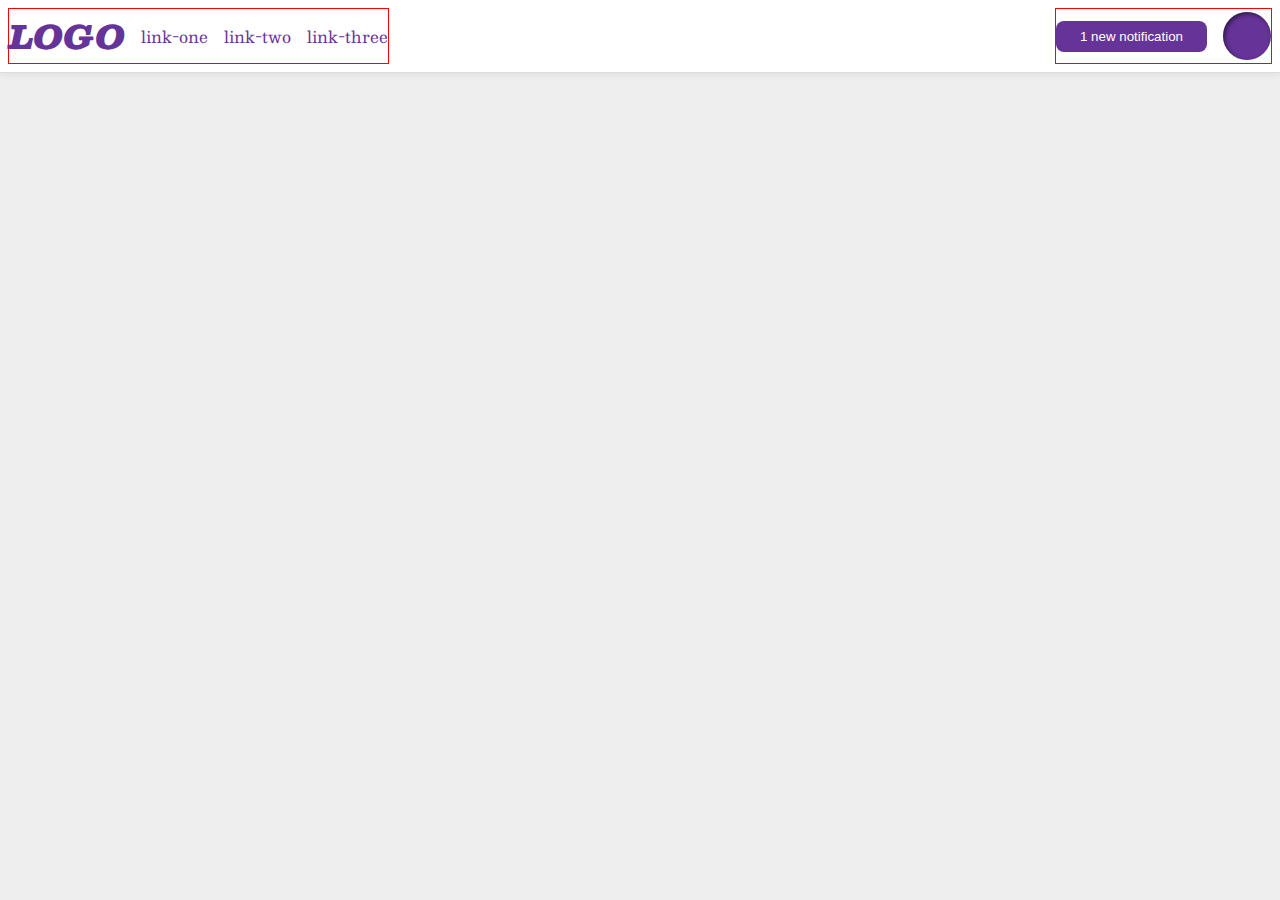
<file: foundations/flex/03-flex-header-2/index.html>
<!DOCTYPE html>
<html lang="en">
  <head>
    <meta charset="UTF-8">
    <meta http-equiv="X-UA-Compatible" content="IE=edge">
    <meta name="viewport" content="width=device-width, initial-scale=1.0">
    <title>Flex Header 2</title>
    <link rel="stylesheet" href="style.css">
  </head>
  <body>
    <div class="header">
      <div class="left">
      <div class="logo">
        LOGO
      </div>
      <ul class="links">
        <li><a href="https://google.com">link-one</a></li>
        <li><a href="https://google.com">link-two</a></li>
        <li><a href="https://google.com">link-three</a></li>
      </ul>
      </div>
      <div class="right">
      <button class="notifications">
        1 new notification
      </button>
      <div class="profile-image"></div>
      </div>
    </div>
  </body>
</html>
</file>
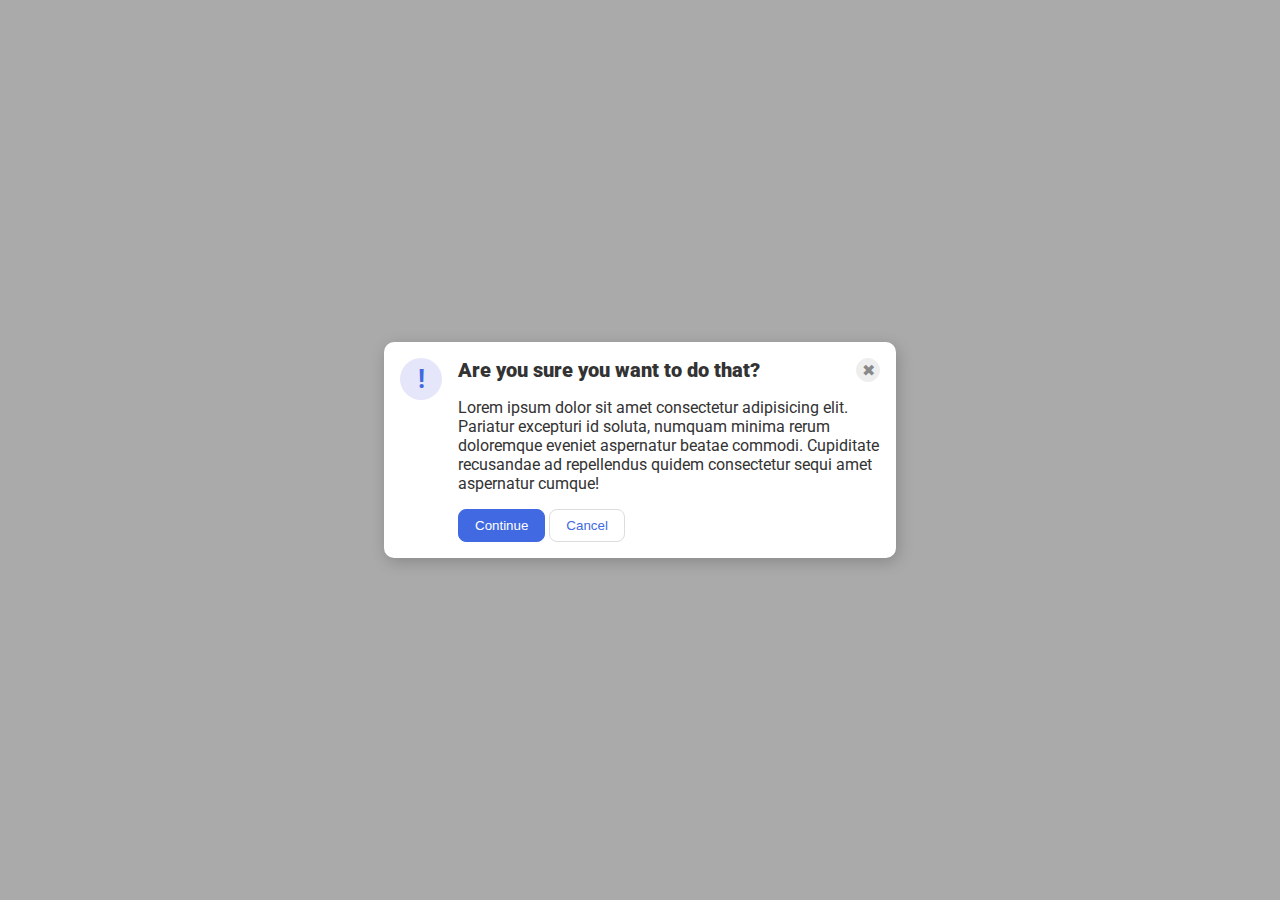
<file: foundations/flex/05-flex-modal/index.html>
<!DOCTYPE html>
<html lang="en">
  <head>
    <meta charset="UTF-8">
    <meta http-equiv="X-UA-Compatible" content="IE=edge">
    <meta name="viewport" content="width=device-width, initial-scale=1.0">
    <link rel="stylesheet" href="style.css">
    <title>Modal</title>
  </head>
  <body>
    <div class="modal">
      <div class="icon">!</div>
      <div class="main-content">
        <div class="first-line">
          <div class="header">Are you sure you want to do that?</div>
          <button class="close-button">✖</button>
        </div>
        <div class="text">Lorem ipsum dolor sit amet consectetur adipisicing elit. Pariatur excepturi id soluta, numquam minima rerum doloremque eveniet aspernatur beatae commodi. Cupiditate recusandae ad repellendus quidem consectetur sequi amet aspernatur cumque!</div>
        <div class="last-line">
          <button class="continue">Continue</button>
          <button class="cancel">Cancel</button>
        </div>
      </div>
    </div>
  </body>
</html>
</file>
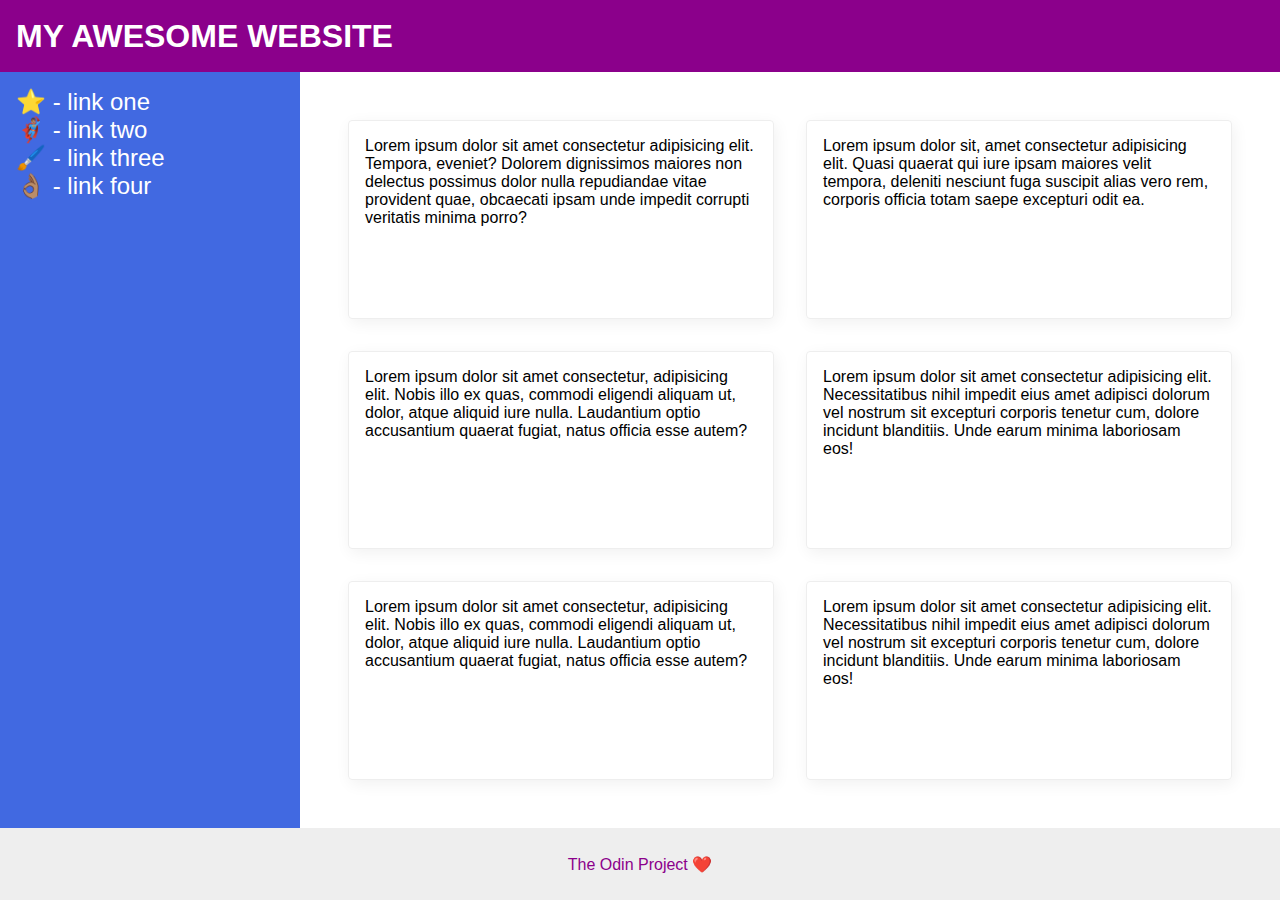
<file: foundations/flex/07-flex-layout-2/index.html>
<!DOCTYPE html>
<html lang="en">
  <head>
    <meta charset="UTF-8">
    <meta http-equiv="X-UA-Compatible" content="IE=edge">
    <meta name="viewport" content="width=device-width, initial-scale=1.0">
    <title>The Holy Grail</title>
    <link rel="stylesheet" href="style.css">
  </head>
  <body>
    <div class="header">
      MY AWESOME WEBSITE
    </div>

    <div class="content">    
    <div class="sidebar">
      <ul>
        <li><a href="#">⭐ - link one</a></li>
        <li><a href="#">🦸🏽‍♂️ - link two</a></li>
        <li><a href="#">🖌️ - link three</a></li>
        <li><a href="#">👌🏽 - link four</a></li>
      </ul>
    </div>

    <div class="container">
    <div class="card">Lorem ipsum dolor sit amet consectetur adipisicing elit. Tempora, eveniet? Dolorem dignissimos maiores non delectus possimus dolor nulla repudiandae vitae provident quae, obcaecati ipsam unde impedit corrupti veritatis minima porro?</div>
    <div class="card">Lorem ipsum dolor sit, amet consectetur adipisicing elit. Quasi quaerat qui iure ipsam maiores velit tempora, deleniti nesciunt fuga suscipit alias vero rem, corporis officia totam saepe excepturi odit ea.</div>
    <div class="card">Lorem ipsum dolor sit amet consectetur, adipisicing elit. Nobis illo ex quas, commodi eligendi aliquam ut, dolor, atque aliquid iure nulla. Laudantium optio accusantium quaerat fugiat, natus officia esse autem?</div>
    <div class="card">Lorem ipsum dolor sit amet consectetur adipisicing elit. Necessitatibus nihil impedit eius amet adipisci dolorum vel nostrum sit excepturi corporis tenetur cum, dolore incidunt blanditiis. Unde earum minima laboriosam eos!</div>
    <div class="card">Lorem ipsum dolor sit amet consectetur, adipisicing elit. Nobis illo ex quas, commodi eligendi aliquam ut, dolor, atque aliquid iure nulla. Laudantium optio accusantium quaerat fugiat, natus officia esse autem?</div>
    <div class="card">Lorem ipsum dolor sit amet consectetur adipisicing elit. Necessitatibus nihil impedit eius amet adipisci dolorum vel nostrum sit excepturi corporis tenetur cum, dolore incidunt blanditiis. Unde earum minima laboriosam eos!</div>
    </div>
    </div>

    <div class="footer">
      The Odin Project ❤️
    </div>
  </body>
</html>
</file>
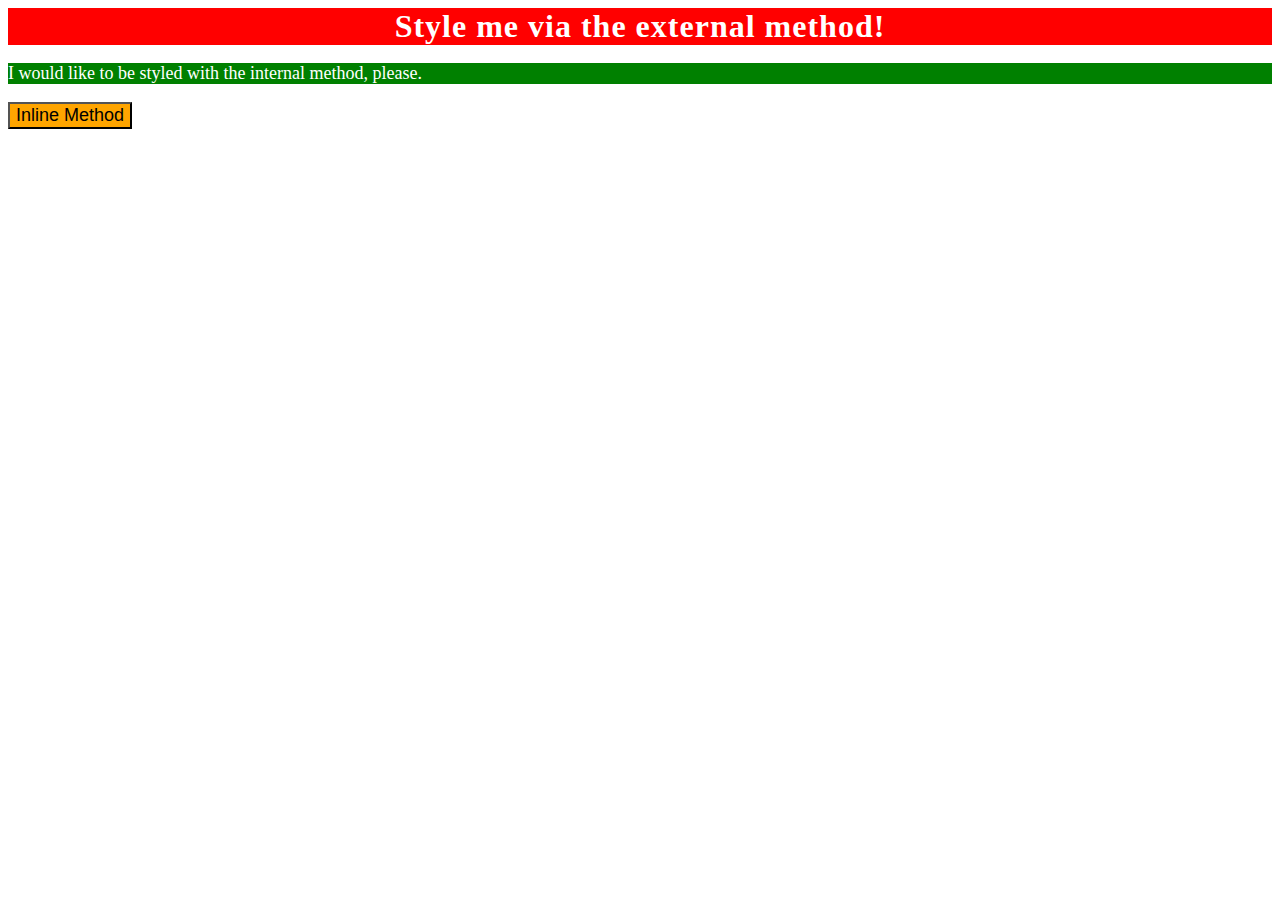
<file: foundations/intro-to-css/01-css-methods/index.html>
<!DOCTYPE html>
<html lang="en">
  <head>
    <meta charset="UTF-8">
    <meta http-equiv="X-UA-Compatible" content="IE=edge">
    <meta name="viewport" content="width=device-width, initial-scale=1.0">
    <link rel="stylesheet" href="style.css">
    <style>
      p {
        color: white;
        background-color: green;
        font-size: 18px;
      }
    </style>
    <title>Methods for Adding CSS</title>
  </head>
  <body>
    <div>Style me via the external method!</div>
    <p>I would like to be styled with the internal method, please.</p>
    <button style="background-color: orange; font-size: 18px;">Inline Method</button>
  </body>
</html>
</file>
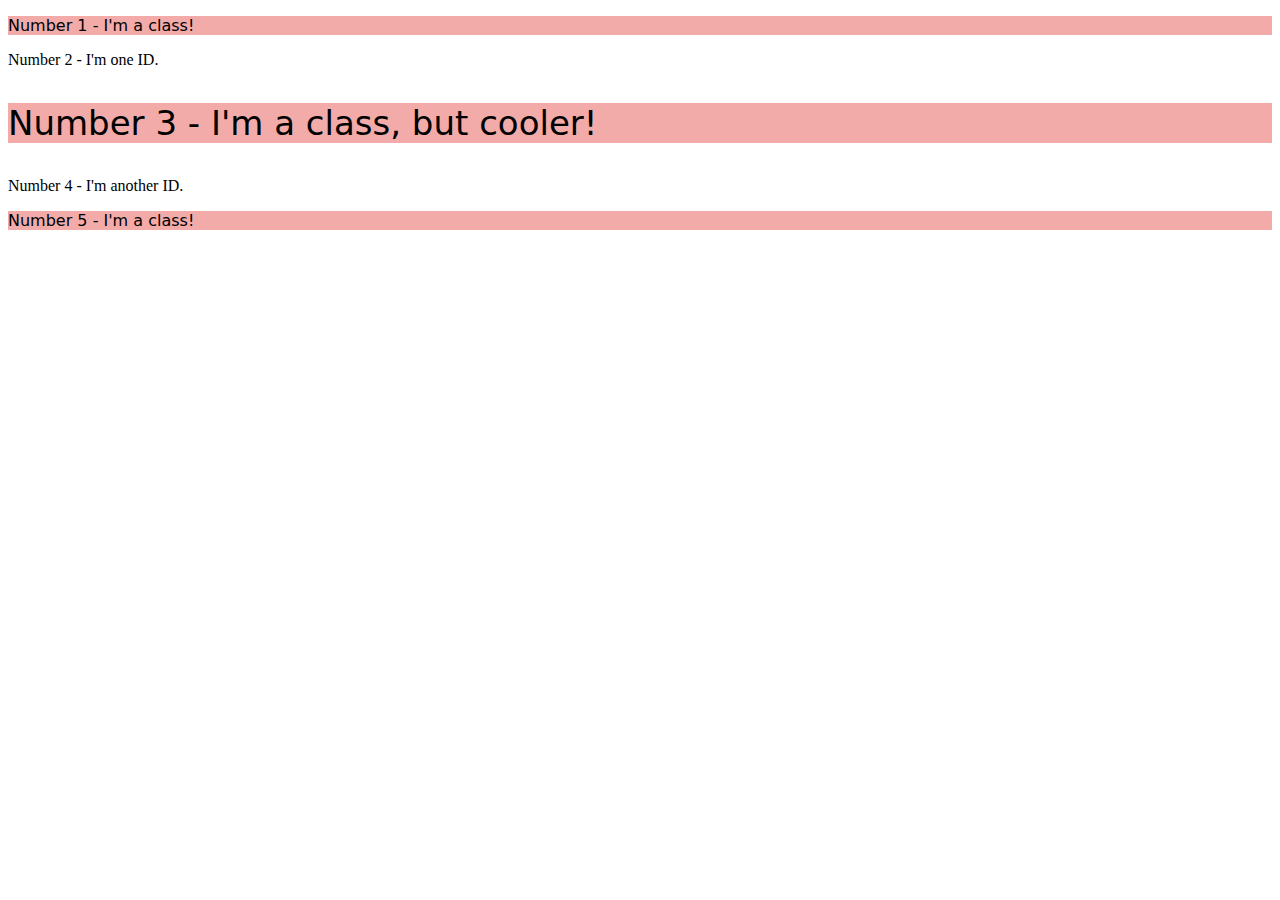
<file: foundations/intro-to-css/02-class-id-selectors/index.html>
<!DOCTYPE html>
<html lang="en">
  <head>
    <meta charset="UTF-8">
    <meta http-equiv="X-UA-Compatible" content="IE=edge">
    <meta name="viewport" content="width=device-width, initial-scale=1.0">
    <title>Class and ID Selectors</title>
    <link rel="stylesheet" href="style.css">
  </head>
  <body>
    <p class="odd">Number 1 - I'm a class!</p>
    <div id="second">Number 2 - I'm one ID.</div>
    <p class="odd third">Number 3 - I'm a class, but cooler!</p>
    <div id="fourth">Number 4 - I'm another ID.</div>
    <p class="odd">Number 5 - I'm a class!</p>
  </body>
</html>
</file>
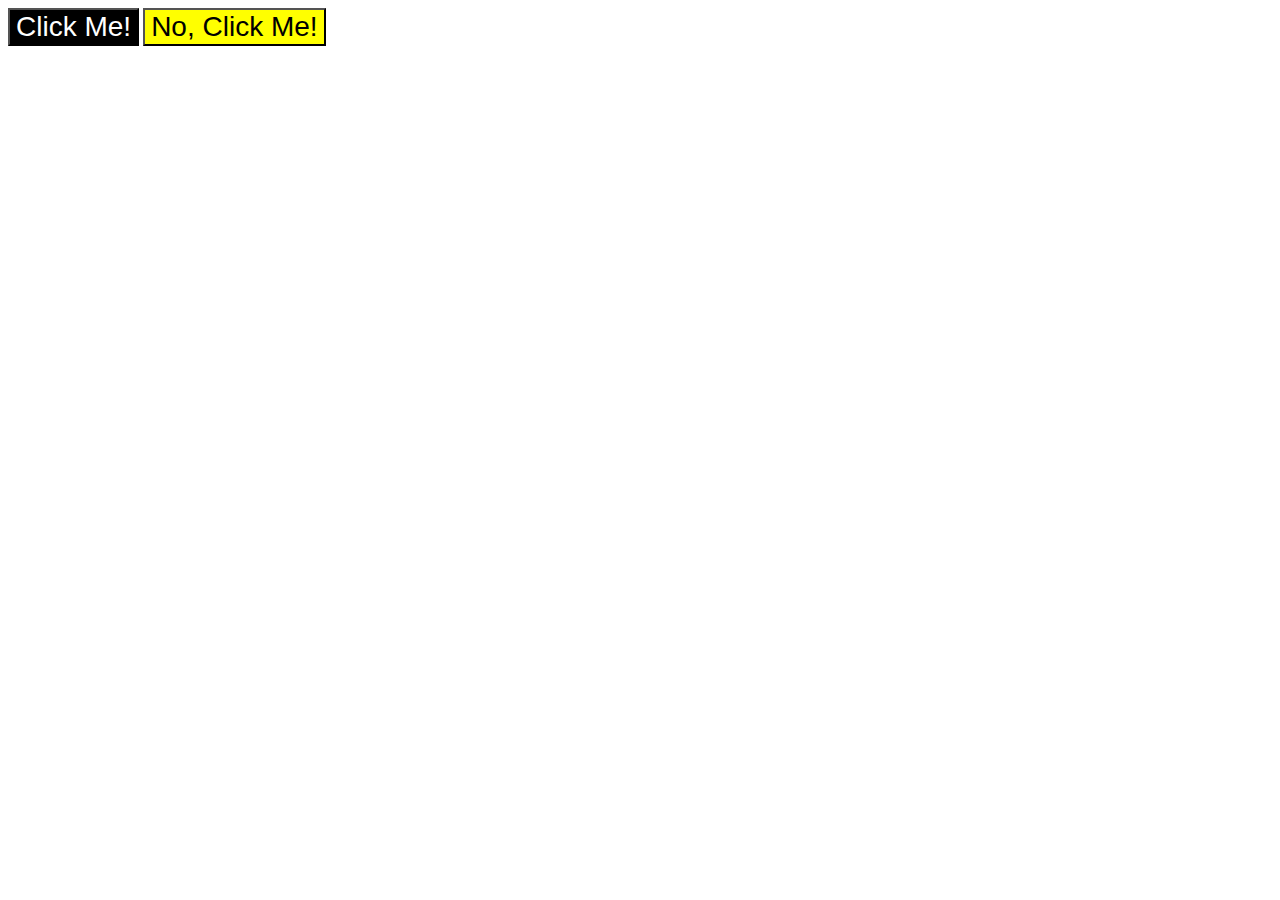
<file: foundations/intro-to-css/03-grouping-selectors/index.html>
<!DOCTYPE html>
<html lang="en">
  <head>
    <meta charset="UTF-8">
    <meta http-equiv="X-UA-Compatible" content="IE=edge">
    <meta name="viewport" content="width=device-width, initial-scale=1.0">
    <title>Grouping Selectors</title>
    <link rel="stylesheet" href="style.css">
  </head>
  <body>
    <button class="dark">Click Me!</button>
    <button class="light">No, Click Me!</button>
  </body>
</html>
</file>
<file: foundations/flex/03-flex-header-2/style.css>
/* this is some magical font-importing.  
you'll learn about it later. */
@import url('https://fonts.googleapis.com/css2?family=Besley:ital,wght@0,400;1,900&display=swap');

body {
  margin: 0;
  background: #eee;
  font-family: Besley, serif;
}

.header {
  background: white;
  border-bottom: 1px solid #ddd;
  box-shadow: 0 0 8px rgba(0,0,0,.1);
  padding: 8px;
  display: flex;
  justify-content: space-between;
  gap: 8px;
}

.profile-image {
  background: rebeccapurple;
  box-shadow: inset 2px 2px 4px rgba(0,0,0,.5);
  border-radius: 50%;
  width: 48px;
  height: 48px;
  flex-shrink: 0;
}

.logo {
  color: rebeccapurple;
  font-size: 32px;
  font-weight: 900;
  font-style: italic;
}

.links {
  padding: 0;
  margin: 0;
  display: flex;
  justify-content: space-between;
  gap: 16px;
}

button {
  border: none;
  border-radius: 8px;
  background: rebeccapurple;
  color: white;
  padding: 8px 24px;
}

a {
  /* this removes the line under our links */
  text-decoration: none;
  color: rebeccapurple;
}

ul {
  list-style-type: none;
}

.left, .right {
  border: 1px solid red;
  display: flex;
  align-items: center;
  gap: 16px;
}
</file>
<file: foundations/flex/05-flex-modal/style.css>
@import url('https://fonts.googleapis.com/css2?family=Roboto:wght@400;700&display=swap');

html, body {
  height: 100%;
}

body {
  font-family: Roboto, sans-serif;
  margin: 0;
  background: #aaa;
  color: #333;
  /* I'll give you this one for free lol */
  display: flex;
  align-items: center;
  justify-content: center;
}

.modal {
  background: white;
  width: 480px;
  border-radius: 10px;
  box-shadow: 2px 4px 16px rgba(0,0,0,.2);
  display: flex;
  padding: 16px;
  gap: 16px;
}

.main-content {
  display: flex;
  flex-direction: column;
  gap: 16px;
}

.first-line {
  display: flex;
}

.first-line > .header {
  margin-right: auto;
  font-weight: 900;
  font-size: 20px;
}

.icon {
  color: royalblue;
  font-size: 26px;
  font-weight: 700;
  background: lavender;
  width: 42px;
  height: 42px;
  border-radius: 50%;
  display: flex;
  align-items: center;
  justify-content: center;
  flex-shrink: 0;
}

.close-button {
  background: #eee;
  border-radius: 50%;
  color: #888;
  font-weight: 400;
  font-size: 16px;
  height: 24px;
  width: 24px;
  display: flex;
  align-items: center;
  justify-content: center;
  border: 1px solid #eee;
  padding: 0;
  flex-shrink: 0;
}

button {
  cursor: pointer;
  padding: 8px 16px;
  border-radius: 8px;
}

button.continue {
  background: royalblue;
  border: 1px solid royalblue;
  color: white;
}

button.cancel {
  background: white;
  border: 1px solid #ddd;
  color: royalblue;
}
</file>
<file: foundations/flex/07-flex-layout-2/style.css>
body {
  font-family: -apple-system, BlinkMacSystemFont, 'Segoe UI', Roboto, Oxygen, Ubuntu, Cantarell, 'Open Sans', 'Helvetica Neue', sans-serif;
  margin: 0;
  min-height: 100vh;
  display: flex;
  flex-direction: column;
}

.header {
  height: 72px;
  background: darkmagenta;
  color: white;
  font-size: 32px;
  font-weight: 900;
  display: flex;
  align-items: center;
  padding-left: 16px;
}

.footer {
  height: 72px;
  background: #eee;
  color: darkmagenta;
  margin-top: auto;
  display: flex;
  align-items: center;
  justify-content: center;
}

.content {
  display: flex;
  flex: 1;
}

.sidebar {
  width: 300px;
  background: royalblue;
  box-sizing: border-box;
  flex-shrink: 0;
  padding: 16px;
}

.sidebar > ul {
  list-style-type: none;
  margin: 0;
  padding: 0;
}

a {
  text-decoration: none;
  color: white;
  font-size: 24px;
}

.container {
  padding: 48px;
  display: flex;
  flex-wrap: wrap;
  gap: 32px;
}

.card {
  border: 1px solid #eee;
  box-shadow: 2px 4px 16px rgba(0,0,0,.06);
  border-radius: 4px;
  padding: 16px;
  flex: 1 0 35vh;
}
</file>
<file: foundations/intro-to-css/01-css-methods/style.css>
div {
    color: white;
    background-color: red;
    font-size: 32px;
    text-align: center;
    font-family: serif;
    font-weight: bold;
    letter-spacing: 1px;
}
</file>
<file: foundations/intro-to-css/02-class-id-selectors/style.css>
/* Add CSS Styling */

.odd {
    background-color: #F3ABA9;
    font-family: Verdana, 'DejaVu Sans', sans-serif;
}

.third {
    font-size: 34px;
}
</file>
<file: foundations/intro-to-css/03-grouping-selectors/style.css>
/* Add CSS Styling */

.dark, .light {
    font-size: 28px;
    font-family: Helvetica, 'Times New Roman', sans-serif;
}

.dark {
    color: white;
    background-color: black;
}

.light {
    background-color: yellow;
}
</file>
